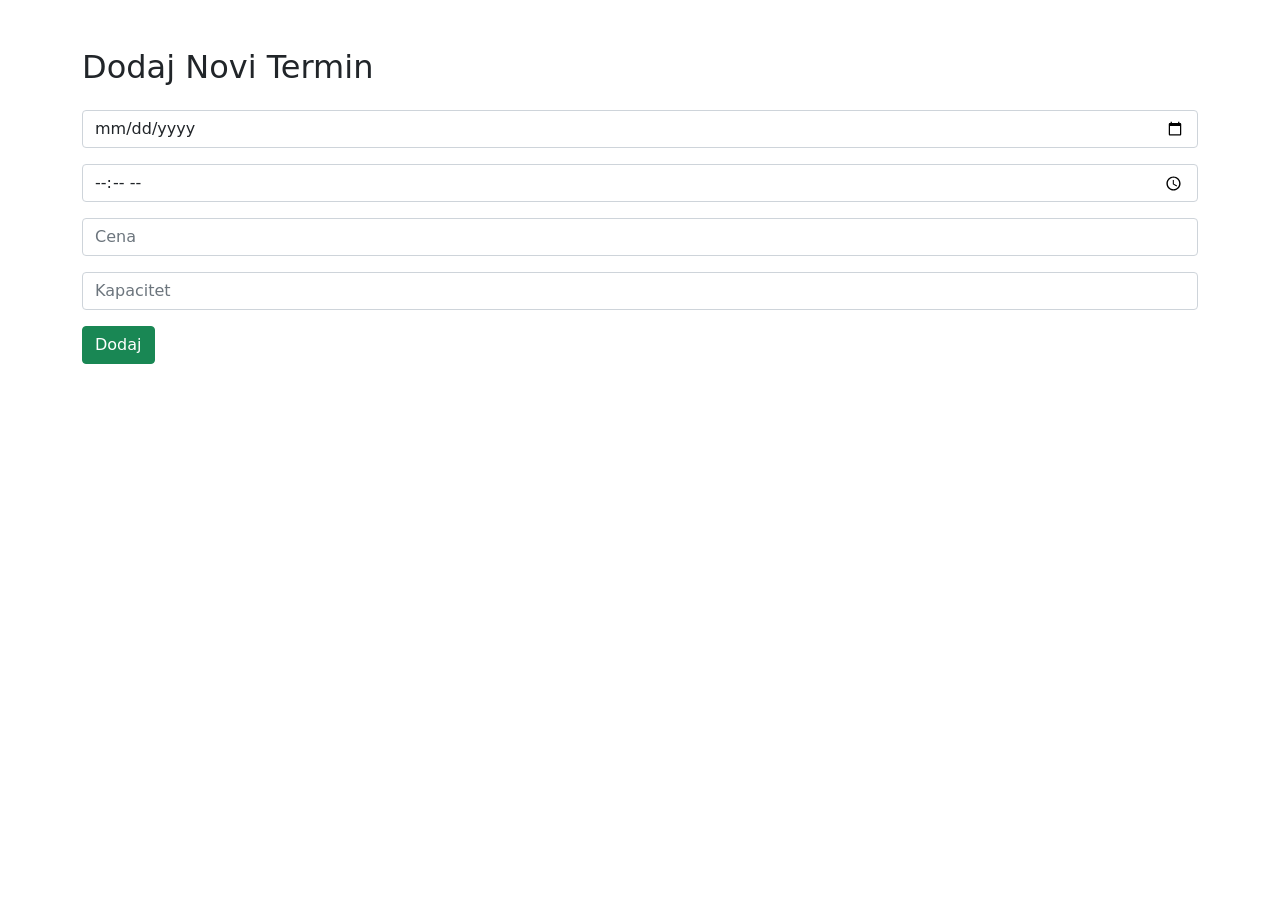
<file: pages/add-term/add-term.html>
<!doctype html>
<html lang="sr">
  <head>
    <meta charset="UTF-8" />
    <title>Dodaj Termin</title>
    <link
      rel="stylesheet"
      href="../../__bootstrap_packages/css/bootstrap.min.css"
    />
    <script src="https://code.jquery.com/jquery-3.7.1.min.js"></script>
    <script src="../../__bootstrap_packages/js/bootstrap.bundle.min.js"></script>
  </head>
  <body>
    <div class="container mt-5">
      <h2>Dodaj Novi Termin</h2>

      <form class="mt-4">
        <input type="date" class="form-control mb-3" required />
        <input type="time" class="form-control mb-3" required />
        <input
          type="number"
          class="form-control mb-3"
          placeholder="Cena"
          required
        />
        <input
          type="number"
          class="form-control mb-3"
          placeholder="Kapacitet"
          required
        />
        <button class="btn btn-success">Dodaj</button>
      </form>
    </div>
  </body>
</html>
</file>
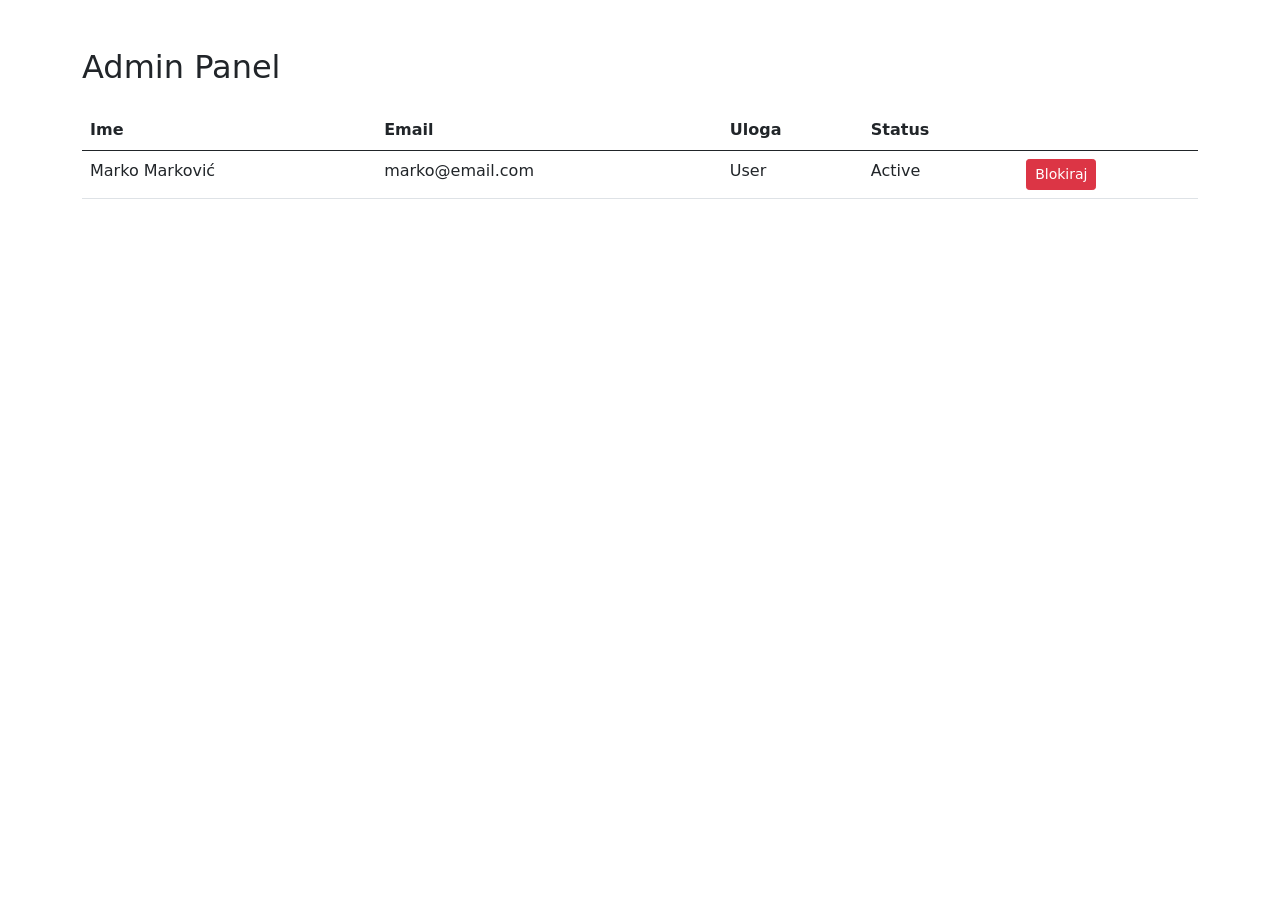
<file: pages/admin/dashboard-admin.html>
<!doctype html>
<html lang="sr">
  <head>
    <meta charset="UTF-8" />
    <title>Admin Panel</title>
    <link
      rel="stylesheet"
      href="../../__bootstrap_packages/css/bootstrap.min.css"
    />
    <script src="https://code.jquery.com/jquery-3.7.1.min.js"></script>
    <script src="../../__bootstrap_packages/js/bootstrap.bundle.min.js"></script>
  </head>
  <body>
    <div class="container mt-5">
      <h2>Admin Panel</h2>

      <table class="table mt-4">
        <thead>
          <tr>
            <th>Ime</th>
            <th>Email</th>
            <th>Uloga</th>
            <th>Status</th>
            <th></th>
          </tr>
        </thead>
        <tbody>
          <tr>
            <td>Marko Marković</td>
            <td>marko@email.com</td>
            <td>User</td>
            <td>Active</td>
            <td><button class="btn btn-danger btn-sm">Blokiraj</button></td>
          </tr>
        </tbody>
      </table>
    </div>
  </body>
</html>
</file>
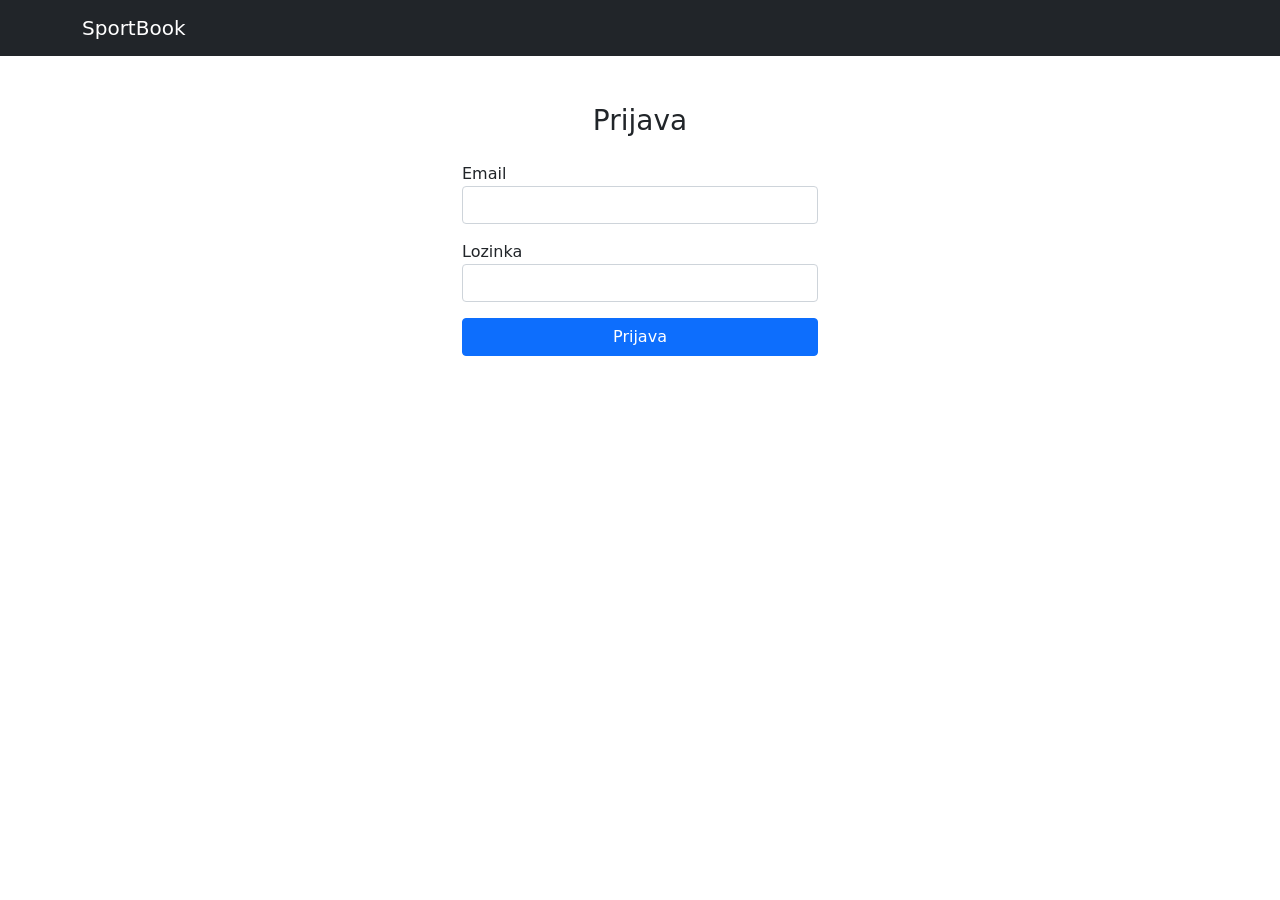
<file: pages/login/login.html>
<!doctype html>
<html lang="sr">
  <head>
    <meta charset="UTF-8" />
    <title>Prijava</title>
    <meta name="viewport" content="width=device-width, initial-scale=1" />
    <link
      rel="stylesheet"
      href="../../__bootstrap_packages/css/bootstrap.min.css"
    />
    <script src="https://code.jquery.com/jquery-3.7.1.min.js"></script>
    <script src="../../__bootstrap_packages/js/bootstrap.bundle.min.js"></script>
  </head>
  <body>
    <nav class="navbar navbar-dark bg-dark">
      <div class="container">
        <a class="navbar-brand" href="/pages/index/index.html">SportBook</a>
      </div>
    </nav>

    <div class="container mt-5">
      <div class="row justify-content-center">
        <div class="col-md-4">
          <h3 class="text-center mb-4">Prijava</h3>
          <form id="loginForm">
            <div class="mb-3">
              <label>Email</label>
              <input id="email" type="email" class="form-control" required />
            </div>
            <div class="mb-3">
              <label>Lozinka</label>
              <input id="password" type="password" class="form-control" required />
            </div>
            <button type="button" id="loginBtn" class="btn btn-primary w-100">Prijava</button>
          </form>
        </div>
      </div>
    </div>

    <script src="login.js?v=2"></script>
  </body>
</html>
</file>
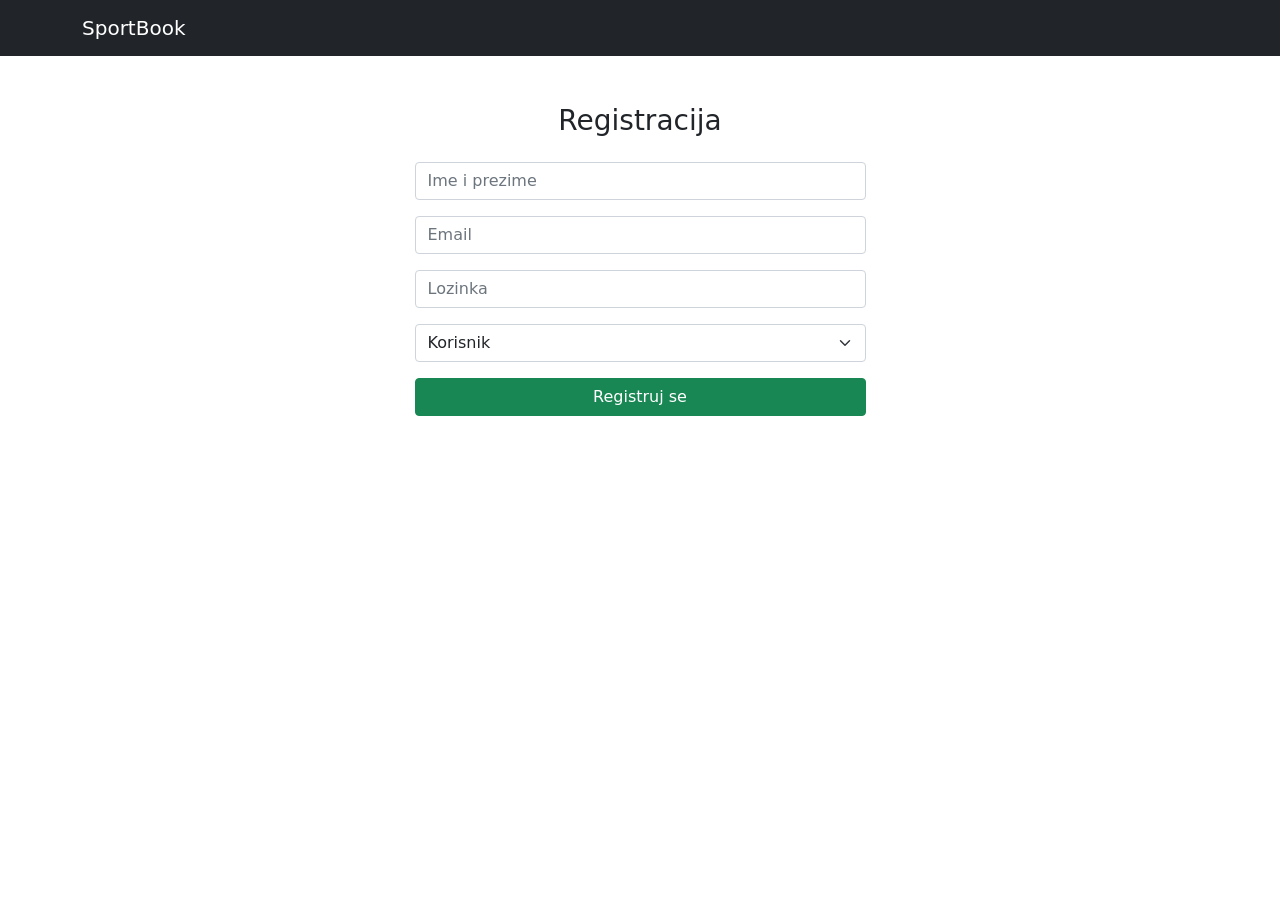
<file: pages/register/register.html>
<!doctype html>
<html lang="sr">
  <head>
    <meta charset="UTF-8" />
    <title>Registracija</title>
    <meta name="viewport" content="width=device-width, initial-scale=1" />
    <link
      rel="stylesheet"
      href="../../__bootstrap_packages/css/bootstrap.min.css"
    />
    <script src="https://code.jquery.com/jquery-3.7.1.min.js"></script>
    <script src="../../__bootstrap_packages/js/bootstrap.bundle.min.js"></script>
  </head>
  <body>
    <nav class="navbar navbar-dark bg-dark">
      <div class="container">
        <a class="navbar-brand" href="/pages/index/index.html">SportBook</a>
      </div>
    </nav>

    <div class="container mt-5">
      <div class="row justify-content-center">
        <div class="col-md-5">
          <h3 class="text-center mb-4">Registracija</h3>

          <form>
            <input
              id="name"
              type="text"
              class="form-control mb-3"
              placeholder="Ime i prezime"
              required
            />
            <input
              id="email"
              type="email"
              class="form-control mb-3"
              placeholder="Email"
              required
            />
            <input
              id="password"
              type="password"
              class="form-control mb-3"
              placeholder="Lozinka"
              required
            />

            <select id="role" class="form-select mb-3">
              <option value="user">Korisnik</option>
              <option value="center">Sportski centar</option>
            </select>

            <button id="regBtn" type="button" class="btn btn-success w-100">Registruj se</button>
          </form>
        </div>
      </div>
    </div>

    <script src="register.js"></script>
  </body>
</html>
</file>
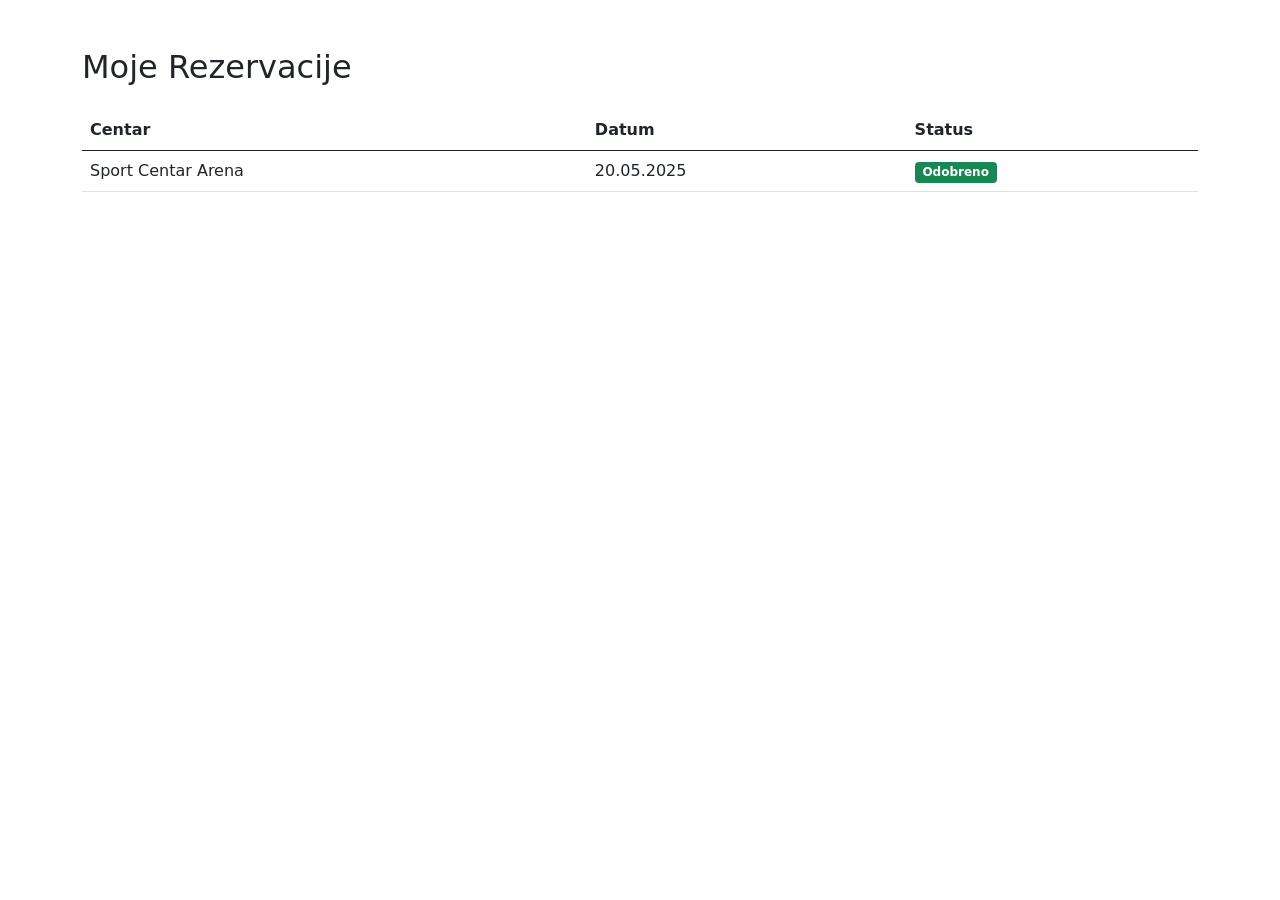
<file: pages/reservations/my-reservations.html>
<!doctype html>
<html lang="sr">
  <head>
    <meta charset="UTF-8" />
    <title>Moje Rezervacije</title>
    <meta name="viewport" content="width=device-width, initial-scale=1" />
    <script src="https://code.jquery.com/jquery-3.7.1.min.js"></script>
    <link
      rel="stylesheet"
      href="../../__bootstrap_packages/css/bootstrap.min.css"
    />
    <script src="../../__bootstrap_packages/js/bootstrap.bundle.min.js"></script>
  </head>
  <body>
    <div class="container mt-5">
      <h2>Moje Rezervacije</h2>

      <table class="table mt-4">
        <thead>
          <tr>
            <th>Centar</th>
            <th>Datum</th>
            <th>Status</th>
          </tr>
        </thead>
        <tbody>
          <tr>
            <td>Sport Centar Arena</td>
            <td>20.05.2025</td>
            <td><span class="badge bg-success">Odobreno</span></td>
          </tr>
        </tbody>
      </table>
    </div>
  </body>
</html>
</file>
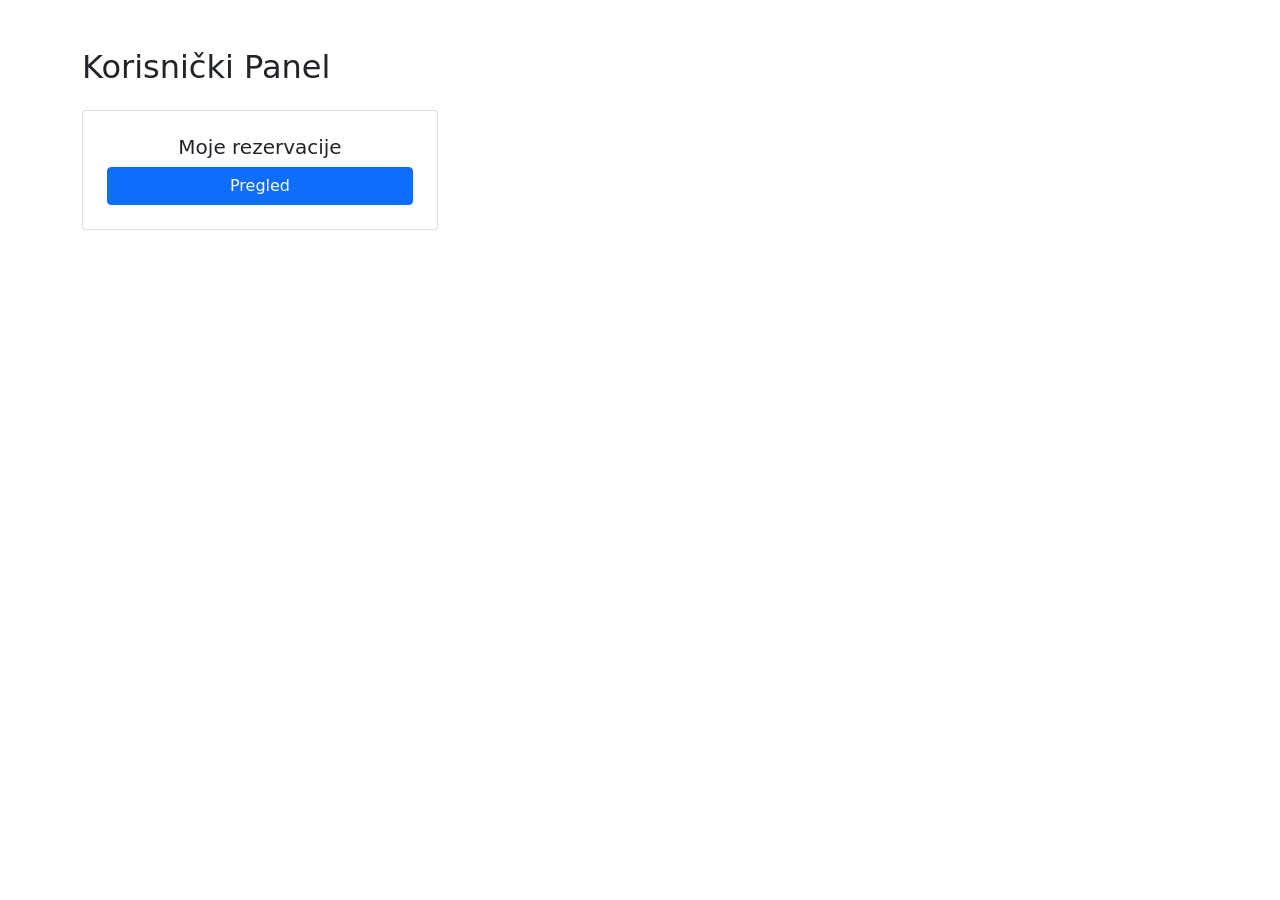
<file: pages/user/dashboard-user.html>
<!doctype html>
<html lang="sr">
  <head>
    <meta charset="UTF-8" />
    <title>User Dashboard</title>
    <link
      rel="stylesheet"
      href="../../__bootstrap_packages/css/bootstrap.min.css"
    />
    <script src="https://code.jquery.com/jquery-3.7.1.min.js"></script>
    <script src="../../__bootstrap_packages/js/bootstrap.bundle.min.js"></script>
  </head>
  <body>
    <div class="container mt-5">
      <h2>Korisnički Panel</h2>

      <div class="row mt-4">
        <div class="col-md-4">
          <div class="card p-4 text-center">
            <h5>Moje rezervacije</h5>
            <a
              href="/pages/reservations/my-reservations.html"
              class="btn btn-primary"
              >Pregled</a
            >
          </div>
        </div>
      </div>
    </div>
  </body>
</html>
</file>
